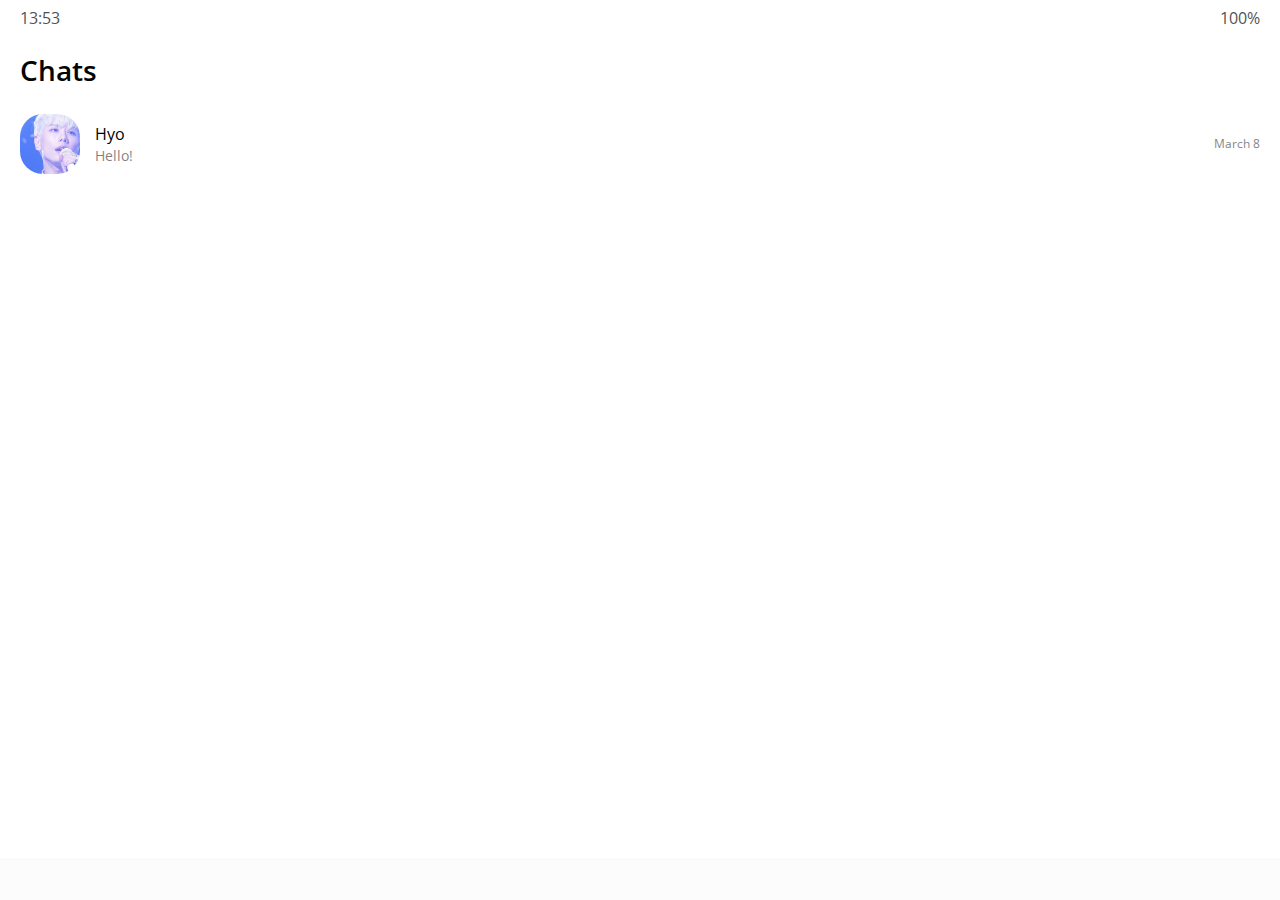
<file: index.html>
<!DOCTYPE html>
<html lang="en">
<head>
    <meta charset="UTF-8">
    <meta name="viewport" content="width=device-width, initial-scale=1.0">
    <meta http-equiv="X-UA-Compatible" content="ie=edge">
    <link rel="stylesheet" href="https://use.fontawesome.com/releases/v5.8.1/css/all.css" integrity="sha384-50oBUHEmvpQ+1lW4y57PTFmhCaXp0ML5d60M1M7uH2+nqUivzIebhndOJK28anvf" crossorigin="anonymous">
    <link rel="stylesheet" href="css/styles.css">
    <title>Index | Kakao Clone</title>
</head>
<body>
    <div class="status-bar">
        <div class="status-bar__collumn">
            <span class="status-bar__clock">13:53</span>
        </div>
        <div class="status-bar__collumn">
            <i class="fas fa-clock"></i>
            <i class="fas fa-volume-mute"></i>
            <i class="fas fa-wifi"></i>
            <i class="fas fa-ban"></i>
            <span class="status-bar__battery-level">100%</span>
            <i class="fas fa-battery-full"></i>
        </div>
    </div>
    <header class="header">
        <div class="header__header-column">
            <h1 class="header__title">Chats</h1>
        </div>
        <div class="header__header-column">
            <span class="header__icon">
                <i class="fas fa-search"></i>
            </span>
            <span class="header__icon">
                <i class="far fa-comment"></i>
            </span>
            <span class="header__icon">
                    <i class="fas fa-cog"></i>
            </span>
        </div>
    </header>
    <main class="chats">
        <ul class="chats__list">
            <li class="chats__chat chat">
                <a href="chat.html">
                    <div class="chats__chat friend friend--lg">
                        <div class="friend__column">
                            <img src="images/hyo.jpg" alt="" class="m-avatar friend__avatar">
                            <div class="friend__content">
                                <span class="friend__name">
                                    Hyo
                                </span>
                                <span class="friend__bottom-text">
                                    Hello!
                                </span>
                            </div>
                        </div>
                        <div class="friend__column">
                            <span class="chat__timestamp">
                                March 8
                            </span>
                        </div>
                    </div>
                </a>
            </li>
        </ul>
    </main>
    <nav class="nav">
        <ul class="nav__list">
            <li class="nav__list-item">
                <a href="friends.html" class="nav__list-link"><i class="far fa-user"></i></a>
            </li>
            <li class="nav__list-item">
                <a href="index.html" class="nav__list-link"><i class="fas fa-comment"></i></a>
            </li>
            <li class="nav__list-item">
                <a href="find.html" class="nav__list-link"><i class="fas fa-search"></i></a>
            </li>
            <li class="nav__list-item">
                <a href="more.html" class="nav__list-link"><i class="fas fa-ellipsis-h"></i></a>
            </li>
        </ul>
    </nav>
</body>
</html>
</file>
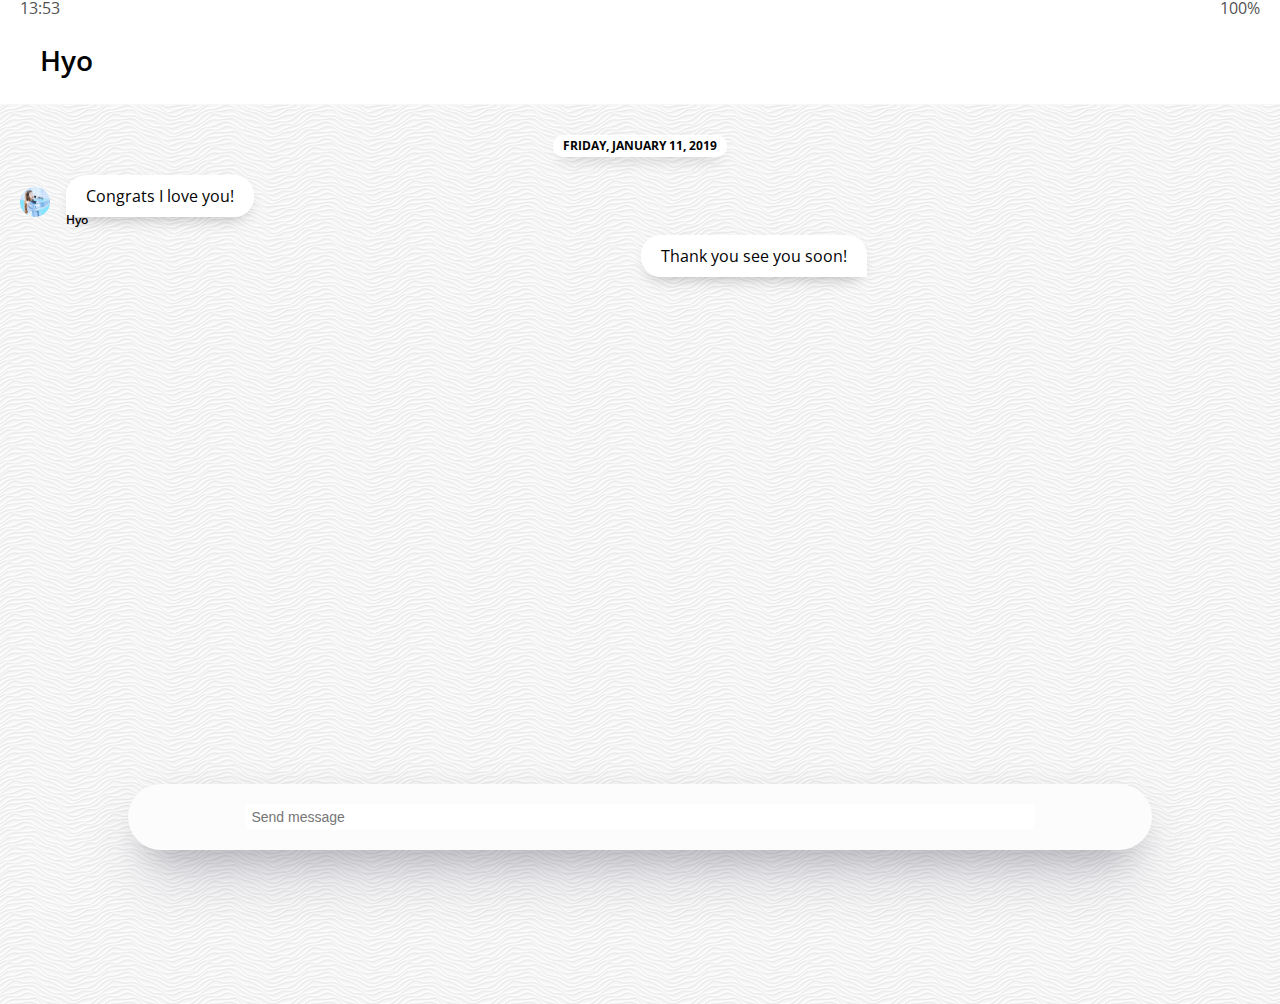
<file: chat.html>
<!DOCTYPE html>
<html lang="en">
<head>
    <meta charset="UTF-8">
    <meta name="viewport" content="width=device-width, initial-scale=1.0">
    <meta http-equiv="X-UA-Compatible" content="ie=edge">
    <link rel="stylesheet" href="https://use.fontawesome.com/releases/v5.8.1/css/all.css" integrity="sha384-50oBUHEmvpQ+1lW4y57PTFmhCaXp0ML5d60M1M7uH2+nqUivzIebhndOJK28anvf" crossorigin="anonymous">
    <link rel="stylesheet" href="css/styles.css">
    <title>Chat | Kakao Clone</title>
</head>
<body class="chats-body">
    <div class="status-bar">
        <div class="status-bar__collumn">
            <span class="status-bar__clock">13:53</span>
        </div>
        <div class="status-bar__collumn">
            <i class="fas fa-clock"></i>
            <i class="fas fa-volume-mute"></i>
            <i class="fas fa-wifi"></i>
            <i class="fas fa-ban"></i>
            <span class="status-bar__battery-level">100%</span>
            <i class="fas fa-battery-full"></i>
        </div>
    </div>
    <header class="header">
        <div class="header__header-column">
            <a href="index.html" class="header__back-btn">
            <i class="fas fa-arrow-left"></i>
            </a>
            <h1 class="header__title">Hyo</h1>
        </div>
        <div class="header__header-column">
            <span class="header__icon">
                <i class="fas fa-search"></i>
            </span>
            <span class="header__icon">
                <i class="fas fa-bars"></i>
            </span>
        </div>
    </header>
    <main class="chat-screen">
        <ul class="chat__messages">
            <span class="chat__timestamp">Friday, January 11, 2019</span>
            <li class="incoming-message message">
                <img src="images/iu.png" class="message__avatar">
                <div class="message__content">
                    <span class="message__bubble">
                        Congrats I love you!
                    </span>
                    <span class="message__author">Hyo</span>
                </div>
            </li>
            <li class="sent-message message">
                <div class="message__content">
                    <span class="message__bubble">Thank you see you soon!</span>
                </div>
            </li>
        </ul>
    </main>
    <div class="chat__write">
        <div class="chat__write-column">
            <i class="far fa-plus-square"></i>
        </div>
        <div class="chat__write-column">
            <input type="text" placeholder="Send message" class="chat__write-input">
        </div>
        <div class="chat__write-column">
            <span class="chat__write-icon"><i class="far fa-smile"></i></span>
            <span class="chat__write-icon"><i class="fas fa-microphone"></i></span>
        </div>
    </div>
</body>
</html>
</file>
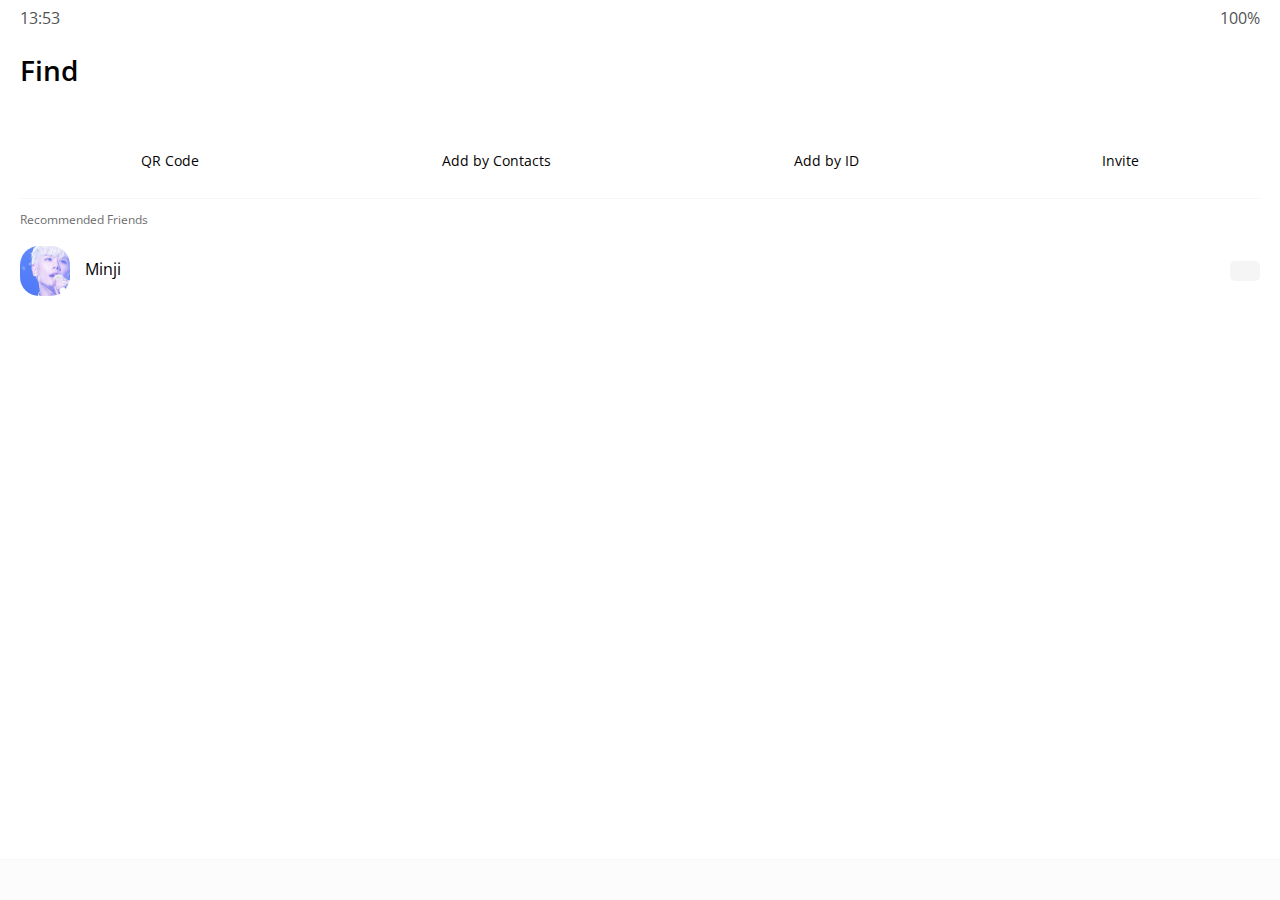
<file: find.html>
<!DOCTYPE html>
<html lang="en">
<head>
    <meta charset="UTF-8">
    <meta name="viewport" content="width=device-width, initial-scale=1.0">
    <meta http-equiv="X-UA-Compatible" content="ie=edge">
    <link rel="stylesheet" href="https://use.fontawesome.com/releases/v5.8.1/css/all.css" integrity="sha384-50oBUHEmvpQ+1lW4y57PTFmhCaXp0ML5d60M1M7uH2+nqUivzIebhndOJK28anvf" crossorigin="anonymous">
    <link rel="stylesheet" href="css/styles.css">
    <title>Find | Kakao Clone</title>
</head>
<body>
    <div class="status-bar">
        <div class="status-bar__collumn">
            <span class="status-bar__clock">13:53</span>
        </div>
        <div class="status-bar__collumn">
            <i class="fas fa-clock"></i>
            <i class="fas fa-volume-mute"></i>
            <i class="fas fa-wifi"></i>
            <i class="fas fa-ban"></i>
            <span class="status-bar__battery-level">100%</span>
            <i class="fas fa-battery-full"></i>
        </div>
    </div>
    <header class="header">
        <div class="header__header-column">
            <h1 class="header__title">Find</h1>
        </div>
        <div class="header__header-column">
            <span class="header__icon">
                <i class="fas fa-search"></i>
            </span>
            <span class="header__icon">
                    <i class="fas fa-cog"></i>
            </span>
        </div>
    </header>
    <main class="find">
        <header class="find__header">
            <ul class="find__header-list">
                <li class="find__header-btn header-btn">
                    <span class="header-btn__icon">
                        <i class="fas fa-qrcode fa-2x"></i>
                    </span>
                    <span class="header-btn__title">
                        QR Code
                    </span>
                </li>
                <li class="find__header-btn header-btn">
                        <span class="header-btn__icon">
                            <i class="fas fa-user-plus fa-2x"></i>
                        </span>
                        <span class="header-btn__title">
                            Add by Contacts
                        </span>
                </li>
                <li class="find__header-btn header-btn">
                        <span class="header-btn__icon">
                            <i class="fas fa-passport fa-2x"></i>
                        </span>
                        <span class="header-btn__title">
                            Add by ID
                        </span>
                </li>
                <li class="find__header-btn header-btn">
                        <span class="header-btn__icon">
                            <i class="far fa-envelope fa-2x"></i>
                        </span>
                        <span class="header-btn__title">
                            Invite
                        </span>
                </li>
            </ul>
        </header>
        <ul class="find__recommended">
            <h5 class="find__title">
                Recommended Friends
            </h5>
            <li class="find__friend friend friend">
                    <div class="friend__column">
                        <img src="images/hyo.jpg" alt="" class="friend__avatar">
                        <div class="friend__content">
                            <span class="friend__name">
                                Minji
                            </span>
                        </div>
                    </div>
                    <div class="friend__column">
                        <div class="friend__add-btn">
                        <i class="fas fa-user-plus"></i>
                        </div>
                    </div>
                </li>
        </ul>
    </main>
    <nav class="nav">
        <ul class="nav__list">
            <li class="nav__list-item">
                <a href="friends.html" class="nav__list-link"><i class="far fa-user"></i></a>
            </li>
            <li class="nav__list-item">
                <a href="index.html" class="nav__list-link"><i class="far fa-comment"></i></a>
            </li>
            <li class="nav__list-item">
                <a href="find.html" class="nav__list-link"><i class="fas fa-search"></i></a>
            </li>
            <li class="nav__list-item">
                <a href="more.html" class="nav__list-link"><i class="fas fa-ellipsis-h"></i></a>
            </li>
        </ul>
    </nav>
</body>
</html>
</file>
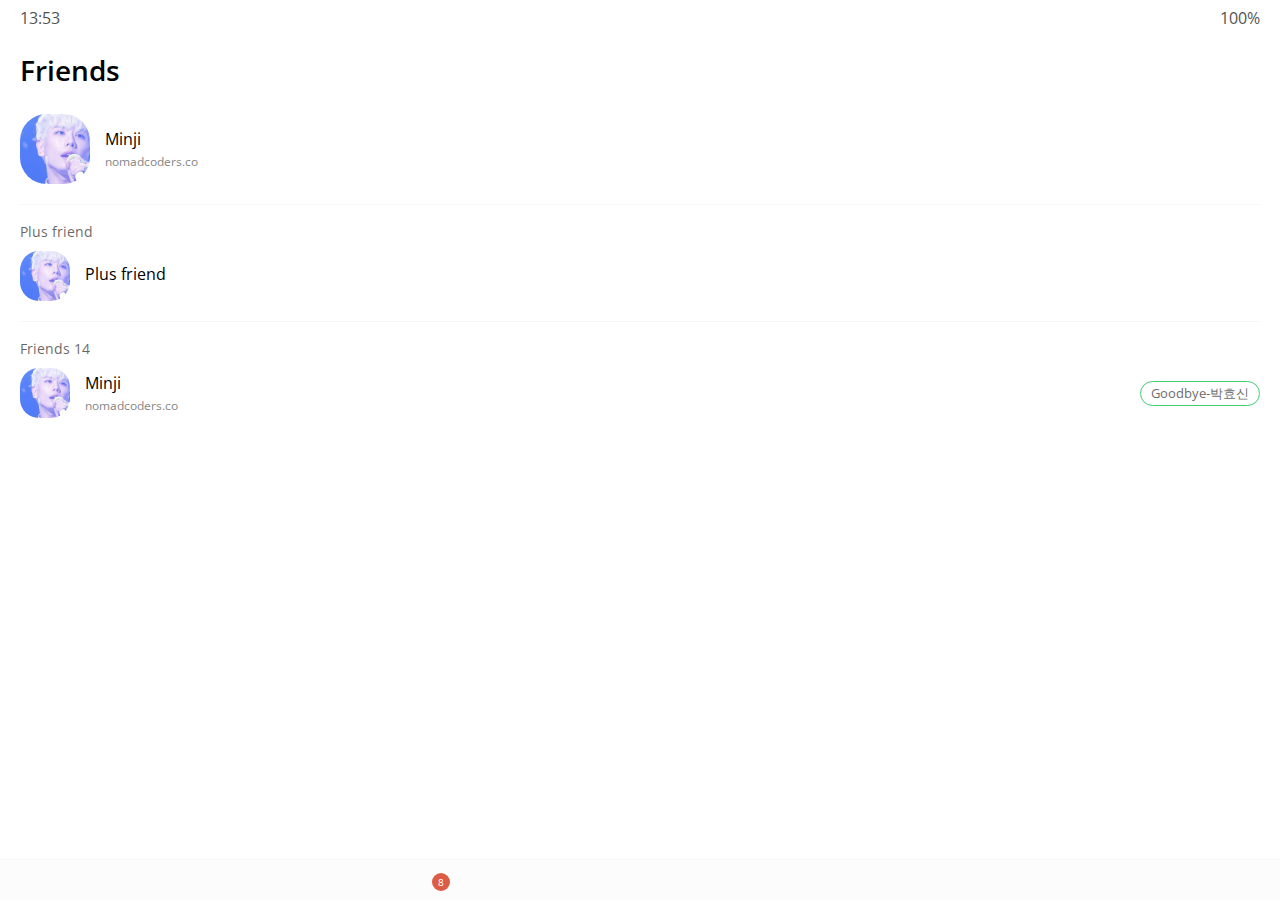
<file: friends.html>
<!DOCTYPE html>
<html lang="en">
<head>
    <meta charset="UTF-8">
    <meta name="viewport" content="width=device-width, initial-scale=1.0">
    <meta http-equiv="X-UA-Compatible" content="ie=edge">
    <link rel="stylesheet" href="https://use.fontawesome.com/releases/v5.8.1/css/all.css" integrity="sha384-50oBUHEmvpQ+1lW4y57PTFmhCaXp0ML5d60M1M7uH2+nqUivzIebhndOJK28anvf" crossorigin="anonymous">
    <link rel="stylesheet" href="css/styles.css">
    <title>Friend | Kakao Clone</title>
</head>
<body>
    <div class="status-bar">
        <div class="status-bar__collumn">
            <span class="status-bar__clock">13:53</span>
        </div>
        <div class="status-bar__collumn">
            <i class="fas fa-clock"></i>
            <i class="fas fa-volume-mute"></i>
            <i class="fas fa-wifi"></i>
            <i class="fas fa-ban"></i>
            <span class="status-bar__battery-level">100%</span>
            <i class="fas fa-battery-full"></i>
        </div>
    </div>
    <header class="header">
        <div class="header__header-column">
            <h1 class="header__title">Friends</h1>
        </div>
        <div class="header__header-column">
            <span class="header__icon">
                <i class="fas fa-search"></i>
            </span>
            <span class="header__icon">
                <i class="far fa-comment"></i>
            </span>
            <span class="header__icon">
                    <i class="fas fa-cog"></i>
            </span>
        </div>
    </header>
    <main class="friends">
        <header class="friends__header">
            <li class="friends__friend friend">
                <div class="friend__column">
                    <img src="images/hyo.jpg" alt="" class="g-avatar friend__avatar">
                    <div class="friend__content">
                        <span class="friend__name">
                            Minji
                        </span>
                        <span class="friend__status">
                            nomadcoders.co
                        </span>
                    </div>
                </div>
                <div class="friend__column">
                </div>
            </li>
        </header>
        <div class="friends__plus">
            <h5 class="friends__title">Plus friend</h5>
            <div class="friends__friend friend">
                <div class="friend__column">
                    <img src="images/hyo.jpg" alt="" class="friend__avatar">
                    <div class="friend__content">
                        <span class="friend__name">
                            Plus friend
                        </span>
                    </div>
                </div>
            </div>
        </div>
        <ul class="friends__list">
            <h5 class="friends__title">Friends 14</h5>
            <li class="friends__friend friend friend">
                <div class="friend__column">
                    <img src="images/hyo.jpg" alt="" class="friend__avatar">
                    <div class="friend__content">
                        <span class="friend__name">
                            Minji
                        </span>
                        <span class="friend__status">
                            nomadcoders.co
                        </span>
                    </div>
                </div>
                <div class="friend__column">
                    <div class="friend__now-listenning">
                        <span>Goodbye-박효신<i class="fas fa-play"></i></span>
                    </div>
                </div>
            </li>
        </ul>
    </main>
    <nav class="nav">
        <ul class="nav__list">
            <li class="nav__list-item">
                <a href="friends.html" class="nav__list-link"><i class="fas fa-user"></i></a>
            </li>
            <li class="nav__list-item">
                <a href="index.html" class="nav__list-link">
                    <div class="nav__badge">8</div>
                    <i class="far fa-comment"></i></a>
            </li>
            <li class="nav__list-item">
                <a href="find.html" class="nav__list-link"><i class="fas fa-search"></i></a>
            </li>
            <li class="nav__list-item">
                <a href="more.html" class="nav__list-link"><i class="fas fa-ellipsis-h"></i></a>
            </li>
        </ul>
    </nav>
</body>
</html>
</file>
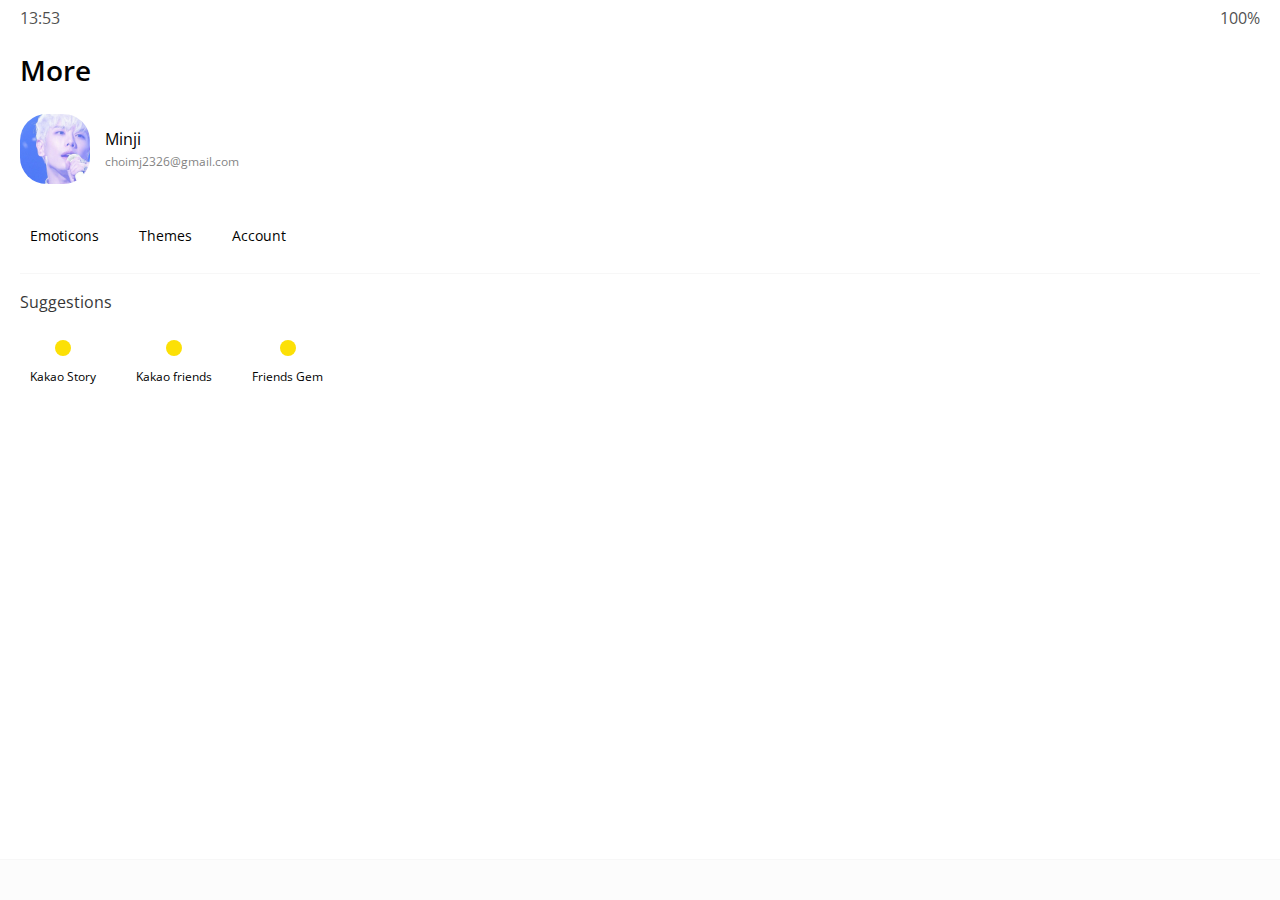
<file: more.html>
<!DOCTYPE html>
<html lang="en">
<head>
    <meta charset="UTF-8">
    <meta name="viewport" content="width=device-width, initial-scale=1.0">
    <meta http-equiv="X-UA-Compatible" content="ie=edge">
    <link rel="stylesheet" href="https://use.fontawesome.com/releases/v5.8.1/css/all.css" integrity="sha384-50oBUHEmvpQ+1lW4y57PTFmhCaXp0ML5d60M1M7uH2+nqUivzIebhndOJK28anvf" crossorigin="anonymous">
    <link rel="stylesheet" href="css/styles.css">
    <title>More | Kakao Clone</title>
</head>
<body>
    <div class="status-bar">
        <div class="status-bar__collumn">
            <span class="status-bar__clock">13:53</span>
        </div>
        <div class="status-bar__collumn">
            <i class="fas fa-clock"></i>
            <i class="fas fa-volume-mute"></i>
            <i class="fas fa-wifi"></i>
            <i class="fas fa-ban"></i>
            <span class="status-bar__battery-level">100%</span>
            <i class="fas fa-battery-full"></i>
        </div>
    </div>
    <header class="header">
        <div class="header__header-column">
            <h1 class="header__title">More</h1>
        </div>
        <div class="header__header-column">
            <span class="header__icon">
                <i class="fas fa-search"></i>
            </span>
            <span class="header__icon">
                <i class="fas fa-qrcode"></i>
            </span>
            <span class="header__icon">
                <a href="settings.html">
                <i class="fas fa-cog"></i>
                </a>
            </span>
        </div>
    </header>
    <main class="more">
        <header class="more__header">
            <div class="friends__friend friend friend--lg">
                <div class="friend__column">
                    <img src="images/hyo.jpg" alt="" class="g-avatar friend__avatar">
                    <div class="friend__content">
                        <span class="friend__name">
                            Minji
                        </span>
                        <span class="friend__status">
                            choimj2326@gmail.com
                        </span>
                    </div>
                </div>
                <div class="friend__column">
                    <i class="far fa-comment-alt fa-2x"></i>
                </div>
            </div>
            <ul class="more__btn-list">
                <li class="more__btn">
                    <span class="more__btn-icon"><i class="far fa-smile-wink"></i></span>
                    <span class="more__btn-title">Emoticons</span>
                </li>
                <li class="more__btn">
                    <span class="more__btn-icon"><i class="fas fa-paint-roller"></i></span>
                    <span class="more__btn-title">Themes</span>
                </li>
                <li class="more__btn">
                    <span class="more__btn-icon"><i class="fas fa-dollar-sign"></i></span>
                    <span class="more__btn-title">Account</span>
                </li>
            </ul>
        </header>
        <section class="more__suggestions">
            <h5 class="more__title">Suggestions</h5>
            <ul class="more__suggestions-list">
                <li class="more__suggestion suggestion">
                    <span class="suggestion__icon">
                    <i class="fas fa-quote-right"></i>
                    </span>
                    <span class="suggestion__title">Kakao Story</span>
                </li>
                <li class="more__suggestion suggestion">
                    <span class="suggestion__icon">
                    <i class="fas fa-paw"></i>
                    </span>
                    <span class="suggestion__title">Kakao friends</span>
                </li>
                <li class="more__suggestion suggestion">
                    <span class="suggestion__icon">
                    <i class="fas fa-gamepad"></i>
                    </span>
                    <span class="suggestion__title">Friends Gem</span>
                </li>
            </ul>
        </section>
    </main>
    <nav class="nav">
        <ul class="nav__list">
            <li class="nav__list-item">
                <a href="friends.html" class="nav__list-link"><i class="far fa-user"></i></a>
            </li>
            <li class="nav__list-item">
                <a href="index.html" class="nav__list-link"><i class="far fa-comment"></i></a>
            </li>
            <li class="nav__list-item">
                <a href="find.html" class="nav__list-link"><i class="fas fa-search"></i></a>
            </li>
            <li class="nav__list-item">
                <a href="more.html" class="nav__list-link"><i class="fas fa-ellipsis-h"></i></a>
            </li>
        </ul>
    </nav>
</body>
</html>
</file>
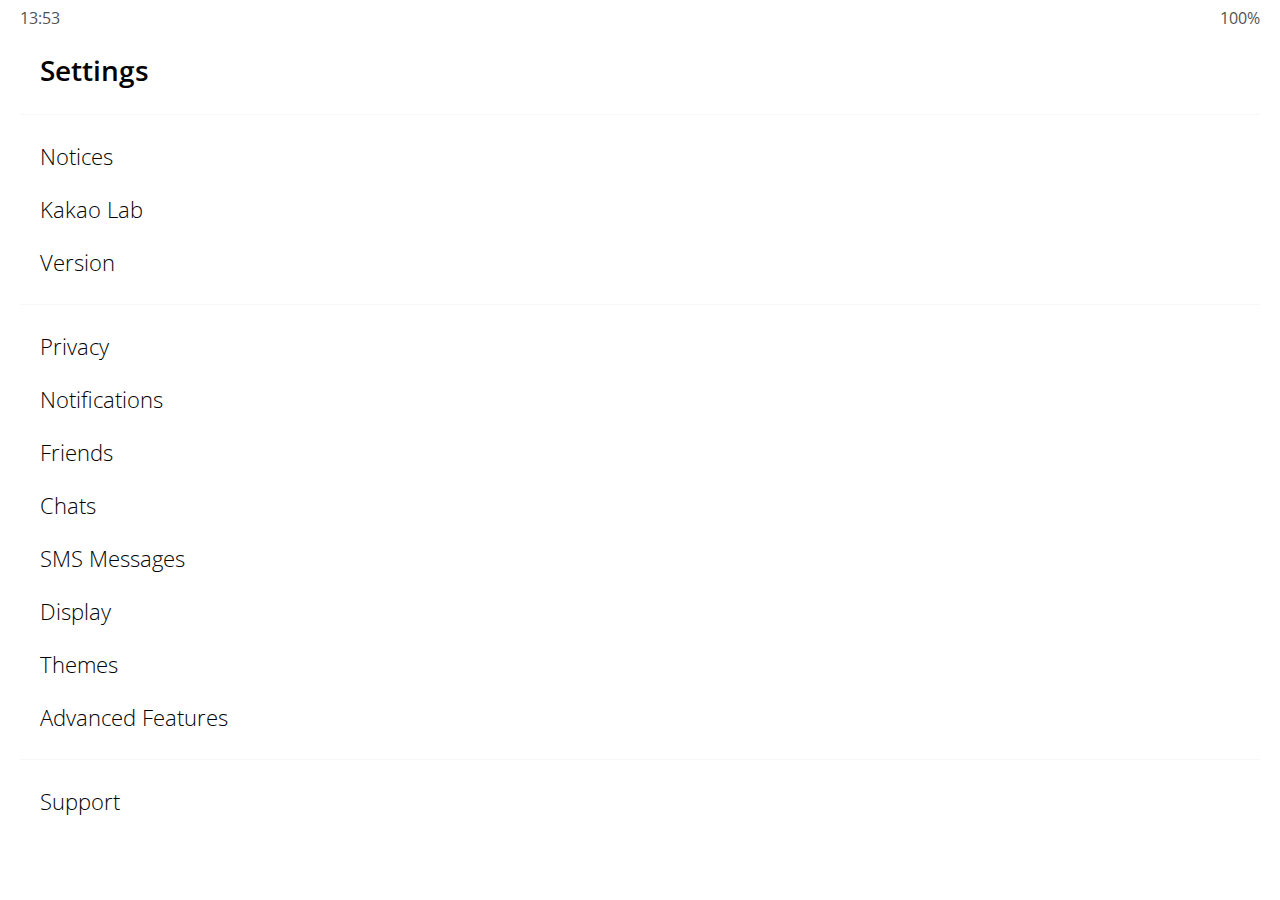
<file: settings.html>
<!DOCTYPE html>
<html lang="en">
<head>
    <meta charset="UTF-8">
    <meta name="viewport" content="width=device-width, initial-scale=1.0">
    <meta http-equiv="X-UA-Compatible" content="ie=edge">
    <link rel="stylesheet" href="https://use.fontawesome.com/releases/v5.8.1/css/all.css" integrity="sha384-50oBUHEmvpQ+1lW4y57PTFmhCaXp0ML5d60M1M7uH2+nqUivzIebhndOJK28anvf" crossorigin="anonymous">
    <link rel="stylesheet" href="css/styles.css">
    <title>Settings | Kakao Clone</title>
</head>
<body>
    <div class="status-bar">
        <div class="status-bar__collumn">
            <span class="status-bar__clock">13:53</span>
        </div>
        <div class="status-bar__collumn">
            <i class="fas fa-clock"></i>
            <i class="fas fa-volume-mute"></i>
            <i class="fas fa-wifi"></i>
            <i class="fas fa-ban"></i>
            <span class="status-bar__battery-level">100%</span>
            <i class="fas fa-battery-full"></i>
        </div>
    </div>
    <header class="header">
        <div class="header__header-column">
            <a href="more.html" class="header__back-btn">
            <i class="fas fa-arrow-left"></i>
            </a>
            <h1 class="header__title">Settings</h1>
        </div>
        <div class="header__header-column">
            <span class="header__icon">
                <i class="fas fa-search"></i>
            </span>
        </div>
    </header>
    <main class="settings">
        <section class="settings__sections">
            <ul class="settings__list">
                <li class="settings__setting">
                    <span class="settings__icon"><i class="far fa-clipboard"></i></span>
                    <span class="settings__title">Notices</span>
                </li>
                <li class="settings__setting">
                    <span class="settings__icon"><i class="fas fa-flask"></i></span>
                    <span class="settings__title">Kakao Lab</span>
                </li>
                <li class="settings__setting">
                    <span class="settings__icon"><i class="fas fa-info-circle"></i></span>
                    <span class="settings__title">Version</span>
                </li>
            </ul>   
        </section>
        <section class="settings__sections">
            <ul class="settings__list">
                <li class="settings__setting">
                    <span class="settings__icon"><i class="fas fa-lock"></i></span>
                    <span class="settings__title">Privacy</span>
                </li>
                <li class="settings__setting">
                    <span class="settings__icon"><i class="far fa-bell"></i></span>
                    <span class="settings__title">Notifications</span>
                </li>
                <li class="settings__setting">
                    <span class="settings__icon"><i class="far fa-user"></i></span>
                    <span class="settings__title">Friends</span>
                </li>
                <li class="settings__setting">
                    <span class="settings__icon"><i class="far fa-comments"></i></span>
                    <span class="settings__title">Chats</span>
                </li>
                <li class="settings__setting">
                    <span class="settings__icon"><i class="fas fa-sms"></i></span>
                    <span class="settings__title">SMS Messages</span>
                </li>
                <li class="settings__setting">
                    <span class="settings__icon"><i class="fas fa-tv"></i></span>
                    <span class="settings__title">Display</span>
                </li>
                <li class="settings__setting">
                    <span class="settings__icon"><i class="fas fa-paint-roller"></i></span>
                    <span class="settings__title">Themes</span>
                </li>
                <li class="settings__setting">
                    <span class="settings__icon"><i class="fas fa-ellipsis-h"></i></span>
                    <span class="settings__title">Advanced Features</span>
                </li>
            </ul>
        </section>
        <section class="settings__sections">
            <ul class="settings__list">
                <li class="settings__setting">
                    <span class="settings__icon"><i class="far fa-question-circle"></i></span>
                    <span class="settings__title">Support</span>
                </li>
            </ul>
        </section>
    </main>
</body>
</html>
</file>
<file: css/styles.css>
@import "reset.css";
@import url('https://fonts.googleapis.com/css?family=Open+Sans:300,400,600');
@import "status-bar.css";
@import "header.css";
@import "nav-bar.css";
@import "friend.css";
@import "friends.css";
@import "find.css";
@import "more.css";
@import "settings.css";
@import "chat.css";

* {
    box-sizing: border-box;
}

body {
    background-color: white;
    padding:10px 20px;
    color: #020202;
    font-family: 'Open Sans', -apple-system, BlinkMacSystemFont, 'Segoe UI', Roboto, Oxygen, Ubuntu, Cantarell, 'Open Sans', 'Helvetica Neue', sans-serif;
}

a{
    color: inherit;
    text-decoration: none;
}
</file>
